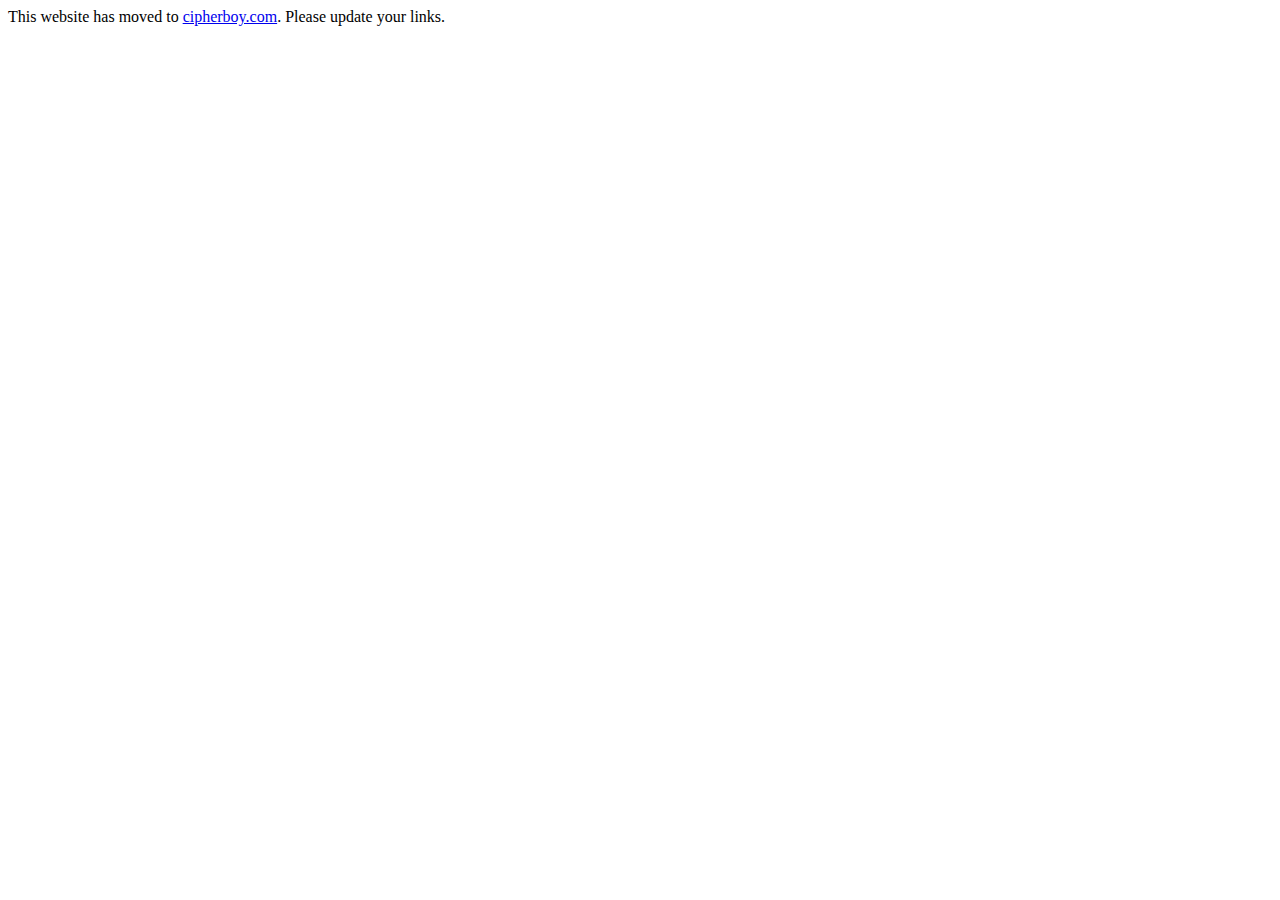
<file: index.html>
<!DOCTYPE html>
<html>
    <head>
        <meta http-equiv="Content-Type" content="text/html; charset=utf-8">
        <title>Alexander Scheel | Resume</title>
        <meta name="author" content="Alexander Scheel">
        <meta http-equiv="refresh" content="3;url=https://cipherboy.com/#page-resume">
    </head>
    <body>
        This website has moved to <a href="https://cipherboy.com/#page-resume">cipherboy.com</a>. Please update your links.
        <script type="text/javascript">
            (function() {
                setTimeout(function() {
                    window.location = 'https://cipherboy.com/#page-resume';
                }, 1500);
            })();
        </script>
    </body>
</html>
</file>
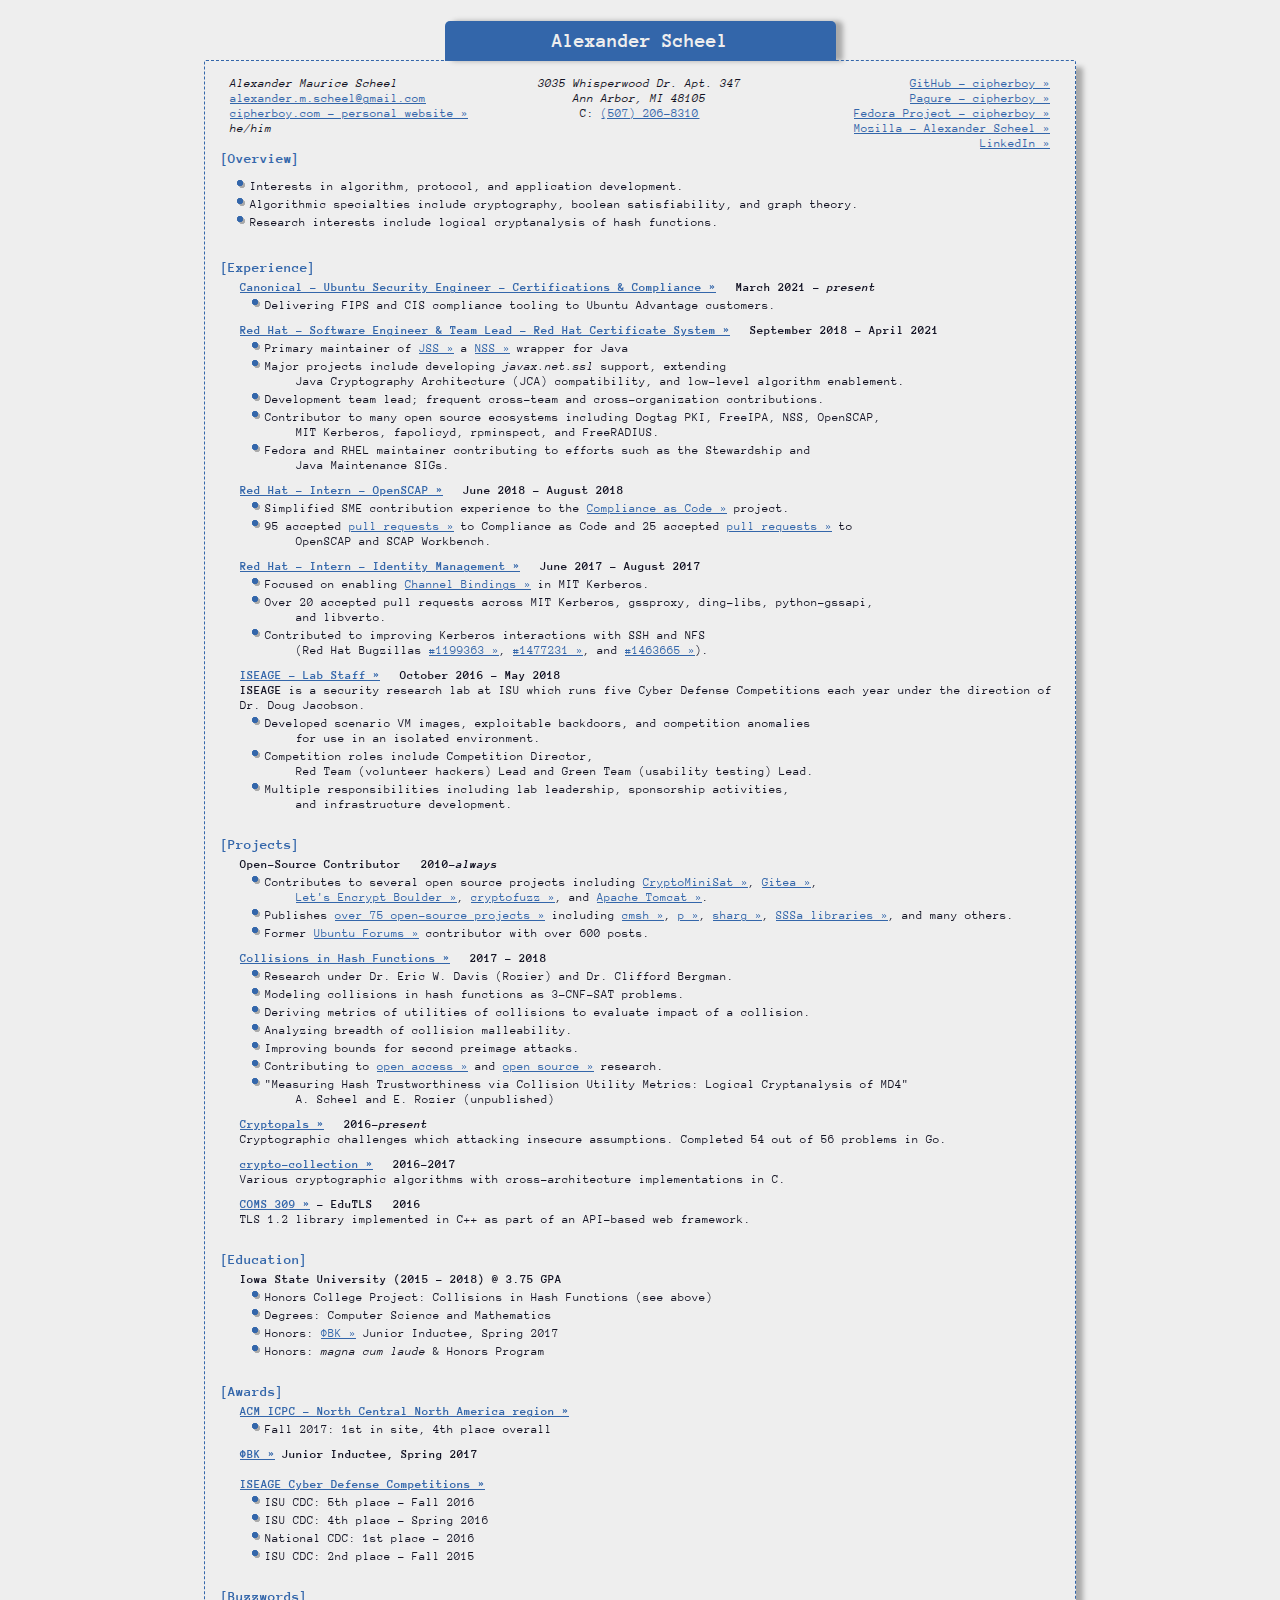
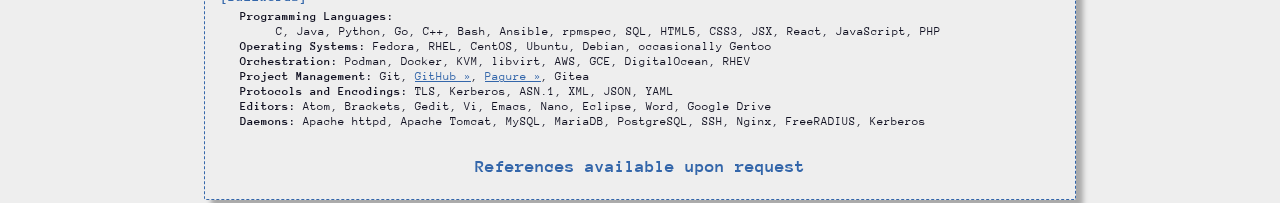
<file: Alexander_Scheel_Resume.html>
<!DOCTYPE html>
<html lang="en-US">
    <head>
        <meta http-equiv="Content-Type" content="text/html; charset=utf-8">
        <title>Alexander Scheel | Resume</title>
        <meta name="author" content="Alexander Scheel">
        <meta name="HandheldFriendly" content="true">
        <script>
            /**
             * jCanvas v2.0 - A 2D HTML5 Canvas API
             * http://github.com/cipherboy/jCanvas
             *
             * Copyright (C) 2011, 2013 Alex Scheel
             * All rights reserved.
             * Licensed under BSD 2 Clause License:
             *
             * Redistribution and use in source and binary forms, with or without
             * modification, are permitted provided that the following conditions are met:
             *
             * - Redistributions of source code must retain the above copyright notice,
             *   this list of conditions and the following disclaimer.
             * - Redistributions in binary form must reproduce the above copyright notice,
             *   this list of conditions and the following disclaimer in the documentation
             *   and/or other materials provided with the distribution.
             *
             * THIS SOFTWARE IS PROVIDED BY THE COPYRIGHT HOLDERS AND CONTRIBUTORS "AS IS"
             * AND ANY EXPRESS OR IMPLIED WARRANTIES, INCLUDING, BUT NOT LIMITED TO, THE
             * IMPLIED WARRANTIES OF MERCHANTABILITY AND FITNESS FOR A PARTICULAR PURPOSE
             * ARE DISCLAIMED. IN NO EVENT SHALL THE COPYRIGHT HOLDER OR CONTRIBUTORS BE
             * LIABLE FOR ANY DIRECT, INDIRECT, INCIDENTAL, SPECIAL, EXEMPLARY, OR
             * CONSEQUENTIAL DAMAGES (INCLUDING, BUT NOT LIMITED TO, PROCUREMENT OF
             * SUBSTITUTE GOODS OR SERVICES; LOSS OF USE, DATA, OR PROFITS; OR BUSINESS
             * INTERRUPTION) HOWEVER CAUSED AND ON ANY THEORY OF LIABILITY, WHETHER IN
             * CONTRACT, STRICT LIABILITY, OR TORT (INCLUDING NEGLIGENCE OR OTHERWISE)
             * ARISING IN ANY WAY OUT OF THE USE OF THIS SOFTWARE, EVEN IF ADVISED OF THE
             * POSSIBILITY OF SUCH DAMAGE.
            **/

            // For drawing pretty bullets
            function jCanvasDraw(canvas,ctx,frame){
              var commands=frame.split(',');
              for(var i=0;i<commands.length;i++){
                var temp=commands[i].split(':');
                var command=temp[0];
                var arguments=new Array();
              for(var j=1;j<temp.length;j++){
                arguments[j-1]=temp[j]
              }
              if(command=='a'){
                if(arguments[5]==''){
                  ctx.arc(arguments[0],arguments[1],arguments[2],arguments[3],arguments[4])
                } else{
                ctx.arc(arguments[0],arguments[1],arguments[2],arguments[3],arguments[4],arguments[5])
                }
              } else if(command=='at'){
                ctx.arcTo(arguments[0],arguments[1],arguments[2],arguments[3],arguments[4])
              } else if(command=='b'){
                ctx.beginPath()
              } else if(command=='c'){
                ctx.closePath()
              } else if(command=='cs'){ctx.clearRect(0,0,canvas.width,canvas.height)}else if(command=='cw'){ctx.canvas.width=ctx.canvas.width}else if(command=='f'){ctx.fill()}else if(command=='fs'){ctx.fillStyle=arguments[0]}
                else if(command=='j'){ctx.lineJoin=arguments[0]}else if(command=='l'){ctx.lineTo(arguments[0],arguments[1])}else if(command=='m'){ctx.moveTo(arguments[0],arguments[1])}else if(command=='q'){
                  ctx.quadraticCurveTo(arguments[0],arguments[1],arguments[2],arguments[3])}else if(command=='r'){ctx.fillRect(arguments[0],arguments[1],arguments[2],arguments[3])}else if(command=='ss'){
                    ctx.strokeStyle=arguments[0]}else if(command=='s'){ctx.stroke()}else if(command=='w'){ctx.lineWidth=arguments[0]}else if(command=='/'){}else if(command==''){}
                  }
                }
        </script>
        <link href="http://fonts.googleapis.com/css?family=Anonymous+Pro:400,700" rel="stylesheet" type="text/css">
        <link href="css/main.css" rel="stylesheet" type="text/css">
        <link href="css/margin.css" rel="stylesheet" type="text/css">
        <link href="css/mobile.css" rel="stylesheet" type="text/css">
        <link href="css/padding.css" rel="stylesheet" type="text/css">
        <link href="css/print.css" rel="stylesheet" type="text/css">
        <link href="css/spacing.css" rel="stylesheet" type="text/css">
        <link href="css/text.css" rel="stylesheet" type="text/css">
    </head>
    <body>
        <header id="page-header">
            <div class="header-tab desktop-only width-half text-gray text-center"><h1 class="text-gray print-text-black">Alexander&nbsp;Scheel</h1></div>
            <div class="header-tab mobile-only width-full text-gray text-center"><h1 class="text-gray print-text-black">Alexander&nbsp;Scheel</h1></div>
        </header>
        <div id="page-main" class="text-black">
            <article id="main-info" class="main-article">
                <article id="info-content" class="main-article">
                    <div class="column-left width-third text-left mobile-text-center no-mobile-margin no-mobile-padding">
                        <p>
                            <i>Alexander&nbsp;Maurice&nbsp;Scheel&nbsp;</i><br>
                            <a class="clean" href="mailto:alexander.m.scheel@gmail.com">alexander.m.scheel@gmail.com</a><br>
                            <a href="https://cipherboy.com" target="_blank">cipherboy.com - personal website</a><br>
                            <i>he/him</i><br>
                        </p>
                    </div>
                    <div class="column-right width-third text-right mobile-text-center no-mobile-margin no-mobile-padding">
                        <p>
                            <a href="https://github.com/cipherboy" target="_blank">GitHub - cipherboy</a><br>
                            <a href="https://pagure.io/user/cipherboy" target="_blank">Pagure - cipherboy</a><br>
                            <a href="https://badges.fedoraproject.org/user/cipherboy" target="_blank">Fedora Project - cipherboy</a><br>
                            <a href="https://bugzilla.mozilla.org/user_profile?user_id=624716" target="_blank">Mozilla - Alexander Scheel</a><br>
                            <!--<a href="http://ubuntuforums.org/member.php?u=1066963" target="_blank">Ubuntu Forums</a><br>-->
                            <a href="https://www.linkedin.com/pub/alexander-scheel/105/514/807" target="_blank">LinkedIn</a><br>
                        </p>
                    </div>
                    <div class="column-center width-third text-center mobile-text-center no-mobile-margin no-mobile-padding">
                        <address id="info-address">3035 Whisperwood Dr. Apt. 347<br>Ann Arbor, MI 48105</address>
                        <p>C: <a class="clean" href="tel:+15072068310">(507) 206-8310</a><br></p>
                    </div>
                </article>
            </article>
            <article id="main-overview" class="main-article">
                <header id="overview-header" class="main-header">
                    <h3 class="text-blue" id="overview-title">[Overview]</h3>
                </header>
                <article id="overview-content" class="main-article">
                    <p>
                        <canvas class="bullet" width="100" height="100">&bull;</canvas>Interests in algorithm, protocol, and application development.<br>
                        <canvas class="bullet" width="100" height="100">&bull;</canvas>Algorithmic specialties include cryptography, boolean satisfiability, and graph theory.<br>
                        <canvas class="bullet" width="100" height="100">&bull;</canvas>Research interests include logical cryptanalysis of hash functions.<br>
                    </p>
                </article>
            </article>
            <article id="main-work" class="main-article">
                <header id="work-header" class="main-header">
                    <h3 class="text-blue" id="work-title">[Experience]</h3>
                </header>
                <section id="work-content" class="main-section">
                    <h4 class="products-subtitle"><a href="https://ubuntu.com/security/certifications" target="_blank">Canonical - Ubuntu Security Engineer - Certifications &amp; Compliance</a><span class="subtitle-dates">March 2021 - <i>present</i></span></h4>
                    <p class="products-text">
                        <canvas class="bullet" width="100" height="100">&bull;</canvas>Delivering FIPS and CIS compliance tooling to Ubuntu Advantage customers.<br>
                    </p>
                    <h4 class="products-subtitle"><a href="https://www.redhat.com/en/technologies/cloud-computing/certificate-system" target="_blank">Red Hat - Software Engineer & Team Lead - Red Hat Certificate System</a><span class="subtitle-dates">September 2018 - April 2021</span></h4>
                    <p class="products-text">
                        <canvas class="bullet" width="100" height="100">&bull;</canvas>Primary maintainer of <a href="https://dogtagpki.github.io/jss" target="_blank">JSS</a> a <a href="https://developer.mozilla.org/en-US/docs/Mozilla/Projects/NSS" target="_blank">NSS</a> wrapper for Java<br>
                        <canvas class="bullet" width="100" height="100">&bull;</canvas>Major projects include developing <i>javax.net.ssl</i> support, extending<br>
                            &nbsp;&nbsp;&nbsp;&nbsp;&nbsp;&nbsp;&nbsp;&nbsp;Java Cryptography Architecture (JCA) compatibility, and low-level algorithm enablement.<br>
                        <canvas class="bullet" width="100" height="100">&bull;</canvas>Development team lead; frequent cross-team and cross-organization contributions.<br>
                        <canvas class="bullet" width="100" height="100">&bull;</canvas>Contributor to many open source ecosystems including Dogtag PKI, FreeIPA, NSS, OpenSCAP,<br>
                            &nbsp;&nbsp;&nbsp;&nbsp;&nbsp;&nbsp;&nbsp;&nbsp;MIT Kerberos, fapolicyd, rpminspect, and FreeRADIUS.<br>
                        <canvas class="bullet" width="100" height="100">&bull;</canvas>Fedora and RHEL maintainer contributing to efforts such as the Stewardship and<br>
                            &nbsp;&nbsp;&nbsp;&nbsp;&nbsp;&nbsp;&nbsp;&nbsp;Java Maintenance SIGs.<br>
                    </p>
					<!--<br>
					<h4 class="text-blueprojects-subtitle"><a hef="https://willowpatchgames.com/" target="_blank">Willow Patch Games</a> technical co-founder<span class="subtitle-dates">August 2020 - <i>present</i></span></h4>
                    <p class="projects-text">
						<canvas class="bullet" width="100" height="100">&bull;</canvas>Full-stack development using React and Go<br>
						<canvas class="bullet" width="100" height="100">&bull;</canvas>Redefines table-top games for a modern world<br>
						<canvas class="bullet" width="100" height="100">&bull;</canvas>Facilitating development by providing visionary leadership<br>
                    </p>-->
                    <h4 class="products-subtitle"><a href="https://www.open-scap.org/" target="_blank">Red Hat - Intern - OpenSCAP</a><span class="subtitle-dates">June 2018 - August 2018</span></h4>
                    <p class="products-text">
                        <canvas class="bullet" width="100" height="100">&bull;</canvas>Simplified SME contribution experience to the <a href="https://github.com/ComplianceAsCode/content" target="_blank">Compliance as Code</a> project.<br>
                        <canvas class="bullet" width="100" height="100">&bull;</canvas>95 accepted <a href="https://github.com/pulls?page=1&q=is%3Apr+author%3Acipherboy+archived%3Afalse+is%3Aclosed+user%3AComplianceAsCode" target="_blank">pull requests</a> to Compliance as Code and 25 accepted <a href="https://github.com/pulls?page=1&q=is%3Apr+author%3Acipherboy+archived%3Afalse+is%3Aclosed+user%3AOpenSCAP" target="_blank">pull requests</a> to<br>
                            &nbsp;&nbsp;&nbsp;&nbsp;&nbsp;&nbsp;&nbsp;&nbsp;OpenSCAP and SCAP Workbench.<br>
                    </p>
                    <h4 class="products-subtitle"><a href="https://access.redhat.com/products/identity-management" target="_blank">Red Hat - Intern - Identity Management</a><span class="subtitle-dates">June 2017 - August 2017</span></h4>
                    <p class="products-text">
                        <canvas class="bullet" width="100" height="100">&bull;</canvas>Focused on enabling <a href="https://tools.ietf.org/html/draft-ietf-kitten-channel-bound-flag-01" target="_blank">Channel Bindings</a> in MIT Kerberos.<br>
                        <canvas class="bullet" width="100" height="100">&bull;</canvas>Over 20 accepted pull requests across MIT Kerberos, gssproxy, ding-libs, python-gssapi,<br>
                            &nbsp;&nbsp;&nbsp;&nbsp;&nbsp;&nbsp;&nbsp;&nbsp;and libverto.<br>
                        <canvas class="bullet" width="100" height="100">&bull;</canvas>Contributed to improving Kerberos interactions with SSH and NFS<br>
                            &nbsp;&nbsp;&nbsp;&nbsp;&nbsp;&nbsp;&nbsp;&nbsp;(Red Hat Bugzillas <a href="https://bugzilla.redhat.com/show_bug.cgi?id=1199363" target="_blank">#1199363</a>, <a href="https://bugzilla.redhat.com/show_bug.cgi?id=1477231" target="_blank">#1477231</a>, and <a href="https://bugzilla.redhat.com/show_bug.cgi?id=1463665" target="_blank">#1463665</a>).<br>
                    </p>
                    <h4 class="products-subtitle"><a href="http://www.ece.iastate.edu/research/centers-institutes-and-laboratories/internet-scale-event-and-attack-generation-environment/" target="_blank">ISEAGE - Lab Staff</a><span class="subtitle-dates">October 2016 - May 2018</span></h4>
                    <p class="products-text">
                        <b>ISEAGE</b> is a security research lab at ISU which runs five Cyber Defense Competitions each year under the direction of Dr. Doug Jacobson.<br>
                        <canvas class="bullet" width="100" height="100">&bull;</canvas>Developed scenario VM images, exploitable backdoors, and competition anomalies<br>
                            &nbsp;&nbsp;&nbsp;&nbsp;&nbsp;&nbsp;&nbsp;&nbsp;for use in an isolated environment.<br>
                        <canvas class="bullet" width="100" height="100">&bull;</canvas>Competition roles include Competition Director,<br>
                            &nbsp;&nbsp;&nbsp;&nbsp;&nbsp;&nbsp;&nbsp;&nbsp;Red Team (volunteer hackers) Lead and Green Team (usability testing) Lead.<br>
                        <canvas class="bullet" width="100" height="100">&bull;</canvas>Multiple responsibilities including lab leadership, sponsorship activities,<br>
                            &nbsp;&nbsp;&nbsp;&nbsp;&nbsp;&nbsp;&nbsp;&nbsp;and infrastructure development.<br>
                    </p>
                    <!--<h4 class="products-subtitle"><a href="https://www.ibm.com/marketplace/cloud/managed-cloud/us/en-us" target="_blank">IBM Cloud Managed Services - Intern</a><span class="subtitle-dates">May 2016 - August 2016</span></h4>
                    <p class="products-text">
                        <b>CMS</b> is a portion of IBM providing managed services on top of a diverse cloud platform for hundreds of companies.<br>
                        <canvas class="bullet" width="100" height="100">&bull;</canvas>Automated compliance and security; improved developer workflow and auditing of compliance with Nessus and AppScan on Source.<br>
                        <canvas class="bullet" width="100" height="100">&bull;</canvas>Technical mentorship under Steven J. Munroe. Optimizations for SHA-3 on Power8+ assembly with vector instructions.
                    </p>
                    <br>
                    <h4 class="text-bluework-subtitle"><a href="http://www.rochesterclinic.com/" title="Go to RochesterClinic.com" target="_blank">Rochester Clinic - IT Contractor</a><span class="subtitle-dates">2014-2015</span></h4>
                    <p class="work-text">
                        <b>Rochester Clinic</b> is a family owned clinic based in Rochester, Minnesota.<br>
                        <canvas class="bullet" width="100" height="100">&bull;</canvas>Software and office hardware consultant.<br>
                        <canvas class="bullet" width="100" height="100">&bull;</canvas>Lead patient data migration of 12k records to a new EMR provider. Database manipulation and CSV generation using Ruby, implemented <a href="http://www.hl7.org/implement/standards/product_brief.cfm?product_id=258" title="Go to HL7's description of C-CDA" target="_blank">C-CDA</a> from specification, XSLT rendering. Education of staff regarding migration procedures.<br>
                        <canvas class="bullet" width="100" height="100">&bull;</canvas><b>Tech support: </b>providing technical support to a variety of staff.<br>
                        <canvas class="bullet" width="100" height="100">&bull;</canvas><b>Wordpress Migration: </b>converting an existing DreamWeaver-based site design to WordPress.<br>
                    </p>
                    <h4 class="text-blueproducts-subtitle">Tourneypicks <span class="subtitle-dates">2011-2017</span></h4>
                    <p class="products-text">
                        <b>Tourneypicks</b> is a custom NCAA tourneyment pool website developed for a client to replace a spreadsheet based system.<br>
                        <canvas class="bullet" width="100" height="100">&bull;</canvas><b>Complete redesign (2015): </b>from-scratch redesign involved improving old code and establishing new goals.<br>
                        <canvas class="bullet" width="100" height="100">&bull;</canvas><b>Client relationships: </b>providing working software on time while incorperating additional features.<br>
                    </p>
                    <br>
                    <h4 class="text-bluework-subtitle"><a href="http://www.mltgroup.com/" title="Go to MLTGroup.com" target="_blank">MLTGroup</a><span class="subtitle-dates">2013</span></h4>
                    <p class="work-text">
                        <b>MLT Group</b> is a is a website and advertising design company based in Rochester, Minnesota. Technical internship included improving the in-house CMS and building out new websites for customers.<br>
                        <canvas class="bullet" width="100" height="100">&bull;</canvas><b>Application continuation: </b>enhancing and keeping in-house CMS systems up and running.<br>
                        <canvas class="bullet" width="100" height="100">&bull;</canvas><b>Security: </b>updating to prepared queries and stronger user profile management.<br>
                    </p>-->
                </section>
            </article>
            <article id="main-projects" class="main-article">
                <header id="projects-header" class="main-header">
                    <h3 class="text-blue" id="projects-title">[Projects]</h3>
                </header>
                <section id="projects-content" class="main-section">
                    <h4 class="text-blueprojects-subtitle">Open-Source Contributor<span class="subtitle-dates">2010-<i>always</i></span></h4>
                    <p class="projects-text">
                        <canvas class="bullet" width="100" height="100">&bull;</canvas>Contributes to several open source projects including <a href="https://github.com/msoos/cryptominisat/graphs/contributors" target="_blank">CryptoMiniSat</a>,
                            <a href="https://github.com/go-gitea/gitea/pulls?q=is%3Apr+author%3Acipherboy+is%3Aclosed" target="_blank">Gitea</a>,<br>
                            &nbsp;&nbsp;&nbsp;&nbsp;&nbsp;&nbsp;&nbsp;&nbsp;<a href="https://github.com/letsencrypt/boulder/pulls?q=is%3Apr+author%3Acipherboy+is%3Aclosed" target="_blank">Let's Encrypt Boulder</a>,
                            <a href="https://github.com/guidovranken/cryptofuzz/pulls/cipherboy" target="_blank">cryptofuzz</a>, and
                            <a href="https://github.com/apache/tomcat/pulls?q=is%3Apr+author%3Acipherboy+is%3Aclosed" target="_blank">Apache Tomcat</a>.<br>
                        <canvas class="bullet" width="100" height="100">&bull;</canvas>Publishes <a href="https://github.com/cipherboy?tab=repositories&q=&type=source&language=" target="_blank">over 75 open-source projects</a>
                            including <a href="https://github.com/cipherboy/cmsh" target="_blank">cmsh</a>, <a href="https://github.com/cipherboy/p" target="_blank">p</a>,
                            <a href="https://github.com/cipherboy/sharg" target="_blank">sharg</a>, <a href="https://github.com/SSSaaS" target="_blank">SSSa libraries</a>,
                            and many others.<br>
                        <canvas class="bullet" width="100" height="100">&bull;</canvas>Former <a href="http://ubuntuforums.org/member.php?u=1066963" target="_blank">Ubuntu Forums</a> contributor with over 600 posts.<br>
                    </p>
                    <h4 class="products-subtitle pagebreak"><a href="https://github.com/cipherboy/hash_framework" target="_blank">Collisions in Hash Functions</a><span class="subtitle-dates">2017 - 2018</span></h4>
                    <p class="products-text">
                        <canvas class="bullet" width="100" height="100">&bull;</canvas>Research under Dr. Eric W. Davis (Rozier) and Dr. Clifford Bergman.<br>
                        <canvas class="bullet" width="100" height="100">&bull;</canvas>Modeling collisions in hash functions as 3-CNF-SAT problems.<br>
                        <canvas class="bullet" width="100" height="100">&bull;</canvas>Deriving metrics of utilities of collisions to evaluate impact of a collision.<br>
                        <canvas class="bullet" width="100" height="100">&bull;</canvas>Analyzing breadth of collision malleability.<br>
                        <canvas class="bullet" width="100" height="100">&bull;</canvas>Improving bounds for second preimage attacks.<br>
                        <canvas class="bullet" width="100" height="100">&bull;</canvas>Contributing to <a href="https://github.com/cipherboy/papers" target="_blank">open access</a> and <a href="https://github.com/cipherboy/hash_framework" target="_blank">open source</a> research.<br>
                        <canvas class="bullet" width="100" height="100">&bull;</canvas>&quot;Measuring Hash Trustworthiness via Collision Utility Metrics: Logical Cryptanalysis of MD4&quot;<br>&nbsp;&nbsp;&nbsp;&nbsp;&nbsp;&nbsp;&nbsp;&nbsp;A. Scheel and E. Rozier (unpublished)
                    </p>
                    <h4 class="text-blueprojects-subtitle"><a href="http://cryptopals.com" target="_blank">Cryptopals</a><span class="subtitle-dates">2016-<i>present</i></span></h4>
                    <p class="projects-text">
                        Cryptographic challenges which attacking insecure assumptions. Completed 54 out of 56 problems in Go.
                    </p>
                    <h4 class="text-blueprojects-subtitle"><a href="https://github.com/cipherboy/crypto-collection" target="_blank">crypto-collection</a><span class="subtitle-dates">2016-2017</span></h4>
                    <p class="projects-text">
                        Various cryptographic algorithms with cross-architecture implementations in C.
                    </p>
                    <h4 class="text-blueprojects-subtitle"><a href="https://github.com/SS-03-MAC/SS-03_MAC" target="_blank">COMS 309</a> - EduTLS<span class="subtitle-dates">2016</span></h4>
                    <p class="projects-text">
                        TLS 1.2 library implemented in C++ as part of an API-based web framework.
                    </p>
                    <!--<h4 class="text-blueprojects-subtitle"><a href="https://cipherboy.com/" target="_blank">cipherboy.com</a><span class="subtitle-dates">2015-present</span></h4>
                    <p class="projects-text">
                        Single-page personal website with A+ <a href="https://www.ssllabs.com/ssltest/analyze.html?d=www.cipherboy.com" target="_blank">Qualys SSL Lab's</a> rating.
                    </p>-->
                    <!--<h4 class="text-blueprojects-subtitle"><a href="https://latin.cipherboy.com" target="_blank">Pantheum</a><span class="subtitle-dates">2014-present</span></h4>
                    <p class="projects-text">
                        Latin quiz website co-developed with my <a href="https://github.com/NasalMusician" target="_blank">brother</a>.
                    </p>-->
                    <!--<h4 class="text-blueprojects-subtitle"><a href="https://cipherboy.github.io/vCAT" target="_blank">vCAT</a><span class="subtitle-dates">2015</span></h4>
                    <p class="projects-text">
                        Cryptanalysis of Vigenere ciphers using <a href="http://arxiv.org/pdf/1505.04714v1.pdf" title="View this paper on ArXiv" target="_blank">Turing's</a> "The Applications of Probability to Cryptography".
                    </p>
                    <h4 class="text-blueprojects-subtitle">Snakey:</h4>
                    <p class="projects-text">
                        A fun recreation of Google's Old Snakey, hosted on <a href="https://cipherboy.github.io/Snakey" title="Go to Snakey" target="_blank">GitHub</a>.<br>
                    </p>-->
                    <!--
                    N.B.: Transitioning out older projects.
                    <br>
                    <h4 class="text-blueprojects-subtitle">JavaScript Libraries:</h4>
                    <p class="projects-text">
                        Various libraries centered around new HTML5 features in a dynamic (PHP) environment.<br>
                        <canvas class="bullet" width="100" height="100">&bull;</canvas><b><a href="https://github.com/cipherboy/jCanvas">jCanvas</a></b> is a single function used to draw HTML5 Canvas saving space via outsourcing function calls (<code>jCanvasDraw(canvas, ctx, "commands")</code> versus <code class="code">ctx.beginPath()...ctx.endPath()</code>, etc).<br>
                        <canvas class="bullet" width="100" height="100">&bull;</canvas><b><a href="https://github.com/cipherboy/jCarousel">jPage</a></b> is a dynamic page state library that supports complex GET/POST requests and interaction with external data.<br>
                        <canvas class="bullet" width="100" height="100">&bull;</canvas><b><a href="https://github.com/cipherboy/jTable">jTable</a></b> is a feature filled dynamic table library featuring sorting and searching with rich display capability based on jCanvas and events via jQuery.<br>
                    </p>
                    <br>
                    <h4 class="text-blueprojects-subtitle">Cryptographic Suite (old):</h4>
                    <p class="projects-text">
                        A partial cryptographic suite built in Python/nCurses centering around ciphers and eventually cryptanalysis. Mosty for learning classes in Python, expand knowledge of cryptography.<br>
                        <canvas class="bullet" width="100" height="100">&bull;</canvas>Python class support<br>
                        <canvas class="bullet" width="100" height="100">&bull;</canvas>nCurses development<br>
                        <canvas class="bullet" width="100" height="100">&bull;</canvas>String manipulation<br>
                    </p>
                    -->
                    <!--<h4 class="text-blueproducts-subtitle"><a href="https://github.com/SSSAAS" target="_blank">SSSaaS</a><span class="subtitle-dates">present</span></h4>
                    <p class="products-text">
                        <b>SSSaaS</b> is a startup created by a group of students seeking to improve secret security for web services.<br>
                        <canvas class="bullet" width="100" height="100">&bull;</canvas><b>Collaboration: </b>peer-based group programming with rapid releases.<br>
                        <canvas class="bullet" width="100" height="100">&bull;</canvas><b>Mathematics: </b>number theory calculations over finite fields with large integers.<br>
                    </p>
                    <br>-->
                </section>
            </article>
            <article id="main-education" class="main-article width-full">
                <header id="education-header" class="main-header">
                    <h3 class="text-blue" id="education-title">[Education]</h3>
                </header>
                <section id="education-content" class="main-section">
                    <h4 class="text-blueeducation-subtitle">Iowa State University (2015 - 2018) @ 3.75 GPA</h4>
                    <p class="education-text">
                        <canvas class="bullet" width="100" height="100">&bull;</canvas>Honors College Project: Collisions in Hash Functions (see above)<br>
                        <canvas class="bullet" width="100" height="100">&bull;</canvas>Degrees: Computer Science and Mathematics<br>
                        <canvas class="bullet" width="100" height="100">&bull;</canvas>Honors: <a href="https://pbk.org/" title="Go to pbk.org" target="_blank">ΦΒΚ</a> Junior Inductee, Spring 2017<br>
                        <canvas class="bullet" width="100" height="100">&bull;</canvas>Honors: <i>magna cum laude</i> & Honors Program<br>
                        <!--<canvas class="bullet" width="100" height="100">&bull;</canvas>Classification: 3rd Year<br>
                        <canvas class="bullet" width="100" height="100">&bull;</canvas>Dean's List: Fall 2015, Spring 2016, Fall 2016, Spring 2017, Fall 2017<br>
                        <canvas class="bullet" width="100" height="100">&bull;</canvas>Expected graduation: Spring 2018<br>
                        <canvas class="bullet" width="100" height="100">&bull;</canvas>Credits: 131 (Senior)
                        <canvas class="bullet" width="100" height="100">&bull;</canvas>GPA: 3.8-->
                    </p>
                    <!--<h4 class="text-blueeducation-subtitle">Previously:</h4>
                    <p class="education-text">
                        Homeschooled: 4th - 12th Grades<br>
                        Century High School: 9th - 12th Grades<br>
                        Unweighted GPA: 3.9<br>
                        ACT: 35<br>
                        N.B.: Transitioning out highschool education.
                        <b>AP Tests: </b><br>
                        <span class="indent">AP Physics 2 (3), AP Physics 1 (4), AP Physics C: Mechanics (4), Literature and Composition (4), Macroeconomics (4), Calculus (5), Computer Science (5), Human Geography (5), Language and Composition (5), United States History (5)</span><br>
                        <b class="education-subtitle">Letters:</b><br>
                        <canvas class="bullet" width="100" height="100">&bull;</canvas>Model United Nations - 2013, 2014, 2015<br>
                        <canvas class="bullet" width="100" height="100">&bull;</canvas>Orchestra - 2014<br>
                        <canvas class="bullet" width="100" height="100">&bull;</canvas>STEM - 2014<br>
                        <canvas class="bullet" width="100" height="100">&bull;</canvas>Iowa State: Explorations Introduction to Hacking Camp - 2012<br>
                        <canvas class="bullet" width="100" height="100">&bull;</canvas>iD Tech Camp: iPhone App Development - 2011<br>
                        <canvas class="bullet" width="100" height="100">&bull;</canvas>Winona State Robotics Camp - 2010<br>
                        <canvas class="bullet" width="100" height="100">&bull;</canvas>U of MN Rochester: Introduction to C++ Camp - 2008<br>
                        <br>
                    </p>
                        -->
                </section>
            </article>
            <article id="main-awards" class="main-article">
                <header id="awards-header" class="main-header">
                    <h3 class="text-blue" id="awards-title">[Awards]</h3>
                </header>
                <section id="awards-content" class="main-section">
                    <h4 class="text-blueawards-subtitle"><a href="https://ncna-region.unl.edu/" title="Go to cdc.iseage.org" target="_blank">ACM ICPC - North Central North America region</a></h4>
                    <p>
                        <canvas class="bullet" width="100" height="100">&bull;</canvas>Fall 2017: 1st in site, 4th place overall<br>
                        <!-- KYM: Can't stick under awards :/
                            <canvas class="bullet" width="100" height="100">&bull;</canvas>Competed in Fall 2015 and Fall 2016<br>
                        -->
                    </p>
                    <h4 class="text-blueawards-subtitle"><a href="https://pbk.org/" title="Go to pbk.org" target="_blank">ΦΒΚ</a> Junior Inductee, Spring 2017</h4>
                    <br>
                    <h4 class="text-blueawards-subtitle"><a href="https://cdc.iseage.org/" title="Go to cdc.iseage.org" target="_blank">ISEAGE Cyber Defense Competitions</a></h4>
                    <p>
                        <canvas class="bullet" width="100" height="100">&bull;</canvas>ISU CDC: 5th place - Fall 2016<br>
                        <canvas class="bullet" width="100" height="100">&bull;</canvas>ISU CDC: 4th place - Spring 2016<br>
                        <canvas class="bullet" width="100" height="100">&bull;</canvas>National CDC: 1st place - 2016<br>
                        <canvas class="bullet" width="100" height="100">&bull;</canvas>ISU CDC: 2nd place - Fall 2015<br>
                    </p>
                    <!--<h4 class="text-bluemusic-subtitle"><a href="http://rochestermusicguild.org/" title="Go to RochesterMusicGuild.org" target="_blank">Rochester Music Guild</a></h4>
                    <p class="music-text">
                        <canvas class="bullet" width="100" height="100">&bull;</canvas>Senior Division, 1st place - 2015<br>
                        <canvas class="bullet" width="100" height="100">&bull;</canvas>Senior Division, 3rd place - 2014<br>
                        <canvas class="bullet" width="100" height="100">&bull;</canvas>Senior Division, 3rd place - 2013<br>
                        <canvas class="bullet" width="100" height="100">&bull;</canvas>Junior Division, 1st place - 2012<br>
                        <canvas class="bullet" width="100" height="100">&bull;</canvas>Junior Division, 3rd place - 2011<br>
                    </p>
                    <h4 class="text-blueeducation-subtitle">Events:</h4>
                    <p class="education-text">
                        <canvas class="bullet" width="100" height="100">&bull;</canvas><a href="http://hackisu.com/" title="Go to hackisu.com" target="_blank">HackISU</a> - Fall 2015<br>
                    </p>-->
                </section>
            </article>
            <article id="main-tech" class="main-article width-full">
                <header id="tech-header" class="main-header">
                    <h3 class="text-blue" id="tech-title">[Buzzwords]</h3>
                </header>
                <section id="tech-content" class="clear main-section">
                    <p>
                        <b>Programming Languages: </b><br>
                            <span class="indent">C, Java, Python, Go, C++, Bash, Ansible, rpmspec, SQL, HTML5, CSS3, JSX, React, JavaScript, PHP</span><br>
                        <b>Operating Systems: </b>Fedora, RHEL, CentOS, Ubuntu, Debian, occasionally Gentoo<br>
                        <b>Orchestration: </b>Podman, Docker, KVM, libvirt, AWS, GCE, DigitalOcean, RHEV<br>
                        <b>Project Management: </b>Git, <a href="https://github.com/cipherboy/" title="Go to Alexander Scheel's GitHub profile" target="_blank">GitHub</a>, <a href="https://pagure.io/user/cipherboy" title="Go to Alexander Scheel's Pagure profile" target="_blank">Pagure</a>, Gitea<br>
                        <b>Protocols and Encodings: </b>TLS, Kerberos, ASN.1, XML, JSON, YAML<br>
                        <b>Editors: </b>Atom, Brackets, Gedit, Vi, Emacs, Nano, Eclipse, Word, Google Drive<br>
                        <b>Daemons: </b>Apache httpd, Apache Tomcat, MySQL, MariaDB, PostgreSQL, SSH, Nginx, FreeRADIUS, Kerberos<br>
                    </p>
                </section>
            </article>
            <div class="clear text-center"></div>
            <!--
            N.B.: moved up into work experience category
            <article id="main-products" class="main-article">
                <header id="products-header" class="main-header">
                    <h3 class="text-blue" id="products-title">[Products]</h3>
                </header>
                <section id="products-content" class="main-section">
                    <br>
                    N.B.: SEMYO has updated their website to a different theme.
                    <h4 class="text-blueproducts-subtitle"><a href="http://semyo.org" title="Go to SEMYO.org" target="_blank">SEMYO.org</a><span class="subtitle-dates">2012-2013</span></h4>
                    <p class="products-text">
                        <b>SEMYO.org</b> is an updated website theme built on Wordpress for a nonprofit. Accomplishments:<br>
                        <canvas class="bullet" width="100" height="100">&bull;</canvas><b>Wordpress theming: </b>developing a theme to interface to the Wordpress CMS system.<br>
                        <canvas class="bullet" width="100" height="100">&bull;</canvas><b>Designing to vision: </b>developing a website to match the customer's vision.<br>
                        <canvas class="bullet" width="100" height="100">&bull;</canvas><b>Administration/transfer: </b>maintaining the site and transferring control to the client, empowering them to update it.<br>
                    </p>
                    <br>
                    N.B.: Removing older material.
                    <h4 class="text-blueproducts-subtitle"><a href="http://www.vacava.com/invitational/" title="Go to Vacava Invitational information page" target="_blank">Vacava's Invitational</a><span class="subtitle-dates">2012</span></h4>
                    <p class="products-text">
                        <b>Vacava</b> provides a cloud environment for rapid business application development. Placed second in non-developers category with a website targeted towards tracking project milestones. Accomplishments:<br>
                        <canvas class="bullet" width="100" height="100">&bull;</canvas><b>Competitions: </b>preparing an application/code for use in a competition.<br>
                        <canvas class="bullet" width="100" height="100">&bull;</canvas><b>Business: </b>viewing in their eyes and the different needs.<br>
                    </p>
                </section>
                <footer id="products-footer" class="main-footer">~</footer>
            </article>
            -->
            <!--
            N.B.: Music now found in separate resume.
            <article id="main-other" class="main-article column-right width-half">
                <header id="other-header" class="main-header">
                    <h3 class="text-blue" id="other-title">[Activities]</h3>
                </header>
                <section id="other-content" class="main-section">
                    <b><a href="Alexander_Scheel_Music_Resume.html">Music Studies</a></b>: 13 years<br>
                    <b>Tennis/Table Tennis: </b>5 years<br>
                    <b>Church (acolyte, crucifer): </b>7 years<br>
                    <b>Salvation Army Kettle Ringing (with instruments): </b>4 years<br>
                    <b>Festival of Trees: </b>2 years<br>
                    <b>Ubuntu Forums: </b>Over <a href="http://ubuntuforums.org/member.php?u=1066963" target="_blank">600</a> posts.<br>
                    <b>Boy Scouts: </b>Life Scout; scouting since Cub Scouts<br>
                    <b>National Honors Society: </b>2 years<br>
                </section>
            </article>
            -->
            <h2 class="clear text-blue text-center">References available upon request</h2>
        </div>
        <!-- Unnecessary
        <footer id="page-footer">
            <div class="column-left width-third text-left mobile-text-center no-mobile-margin no-mobile-padding">
                <p>
                    Created using <a href="http://brackets.io/" target="_blank">Brackets</a>
                    and hosted on <a href="https://cipherboy.github.io/Resume" target="_blank">GitHub</a>.<br><br>
                </p>
            </div>
            <div class="column-right width-third text-right mobile-text-center no-mobile-margin no-mobile-padding">
                <p>
                    Valid HTML5.
                    <a class="clean" id="footer-validator" href="http://validator.w3.org/check?uri=referer"><img alt="HTML5 Logo" src="http://www.w3.org/html/logo/downloads/HTML5_Logo_512.png" width="30" height="30"></a><br>
                    <a href="http://www.marksimonson.com/fonts/view/anonymous-pro">Anonymous Pro</a><br><br>
                </p>
            </div>
            <div class="column-center width-third text-center mobile-text-center no-mobile-margin no-mobile-padding">
                <p>
                    Copyright (C) 2015, 2016<br>
                    Alexander&nbsp;Scheel<br>
                    All rights reserved.<br><br>
                </p>
            </div>
            <div class="clear"><p>&nbsp;</p></div>
res        <footer>
          <p>
            <br>
          </p>
        </footer>
        -->
        <script>
            var bullets = document.getElementsByTagName('canvas');
            for (var bid in bullets) {
                var canvas = bullets[bid];
                var ctx = canvas.getContext('2d');
                jCanvasDraw(canvas, ctx, "b,a:70:70:30:0:" + 2*Math.PI + ",fs:#AAAAAA,f,c");
                jCanvasDraw(canvas, ctx, "b,a:50:50:30:0:" + 2*Math.PI + ",fs:#3366AA,f,c");
            };
        </script>
    </body>
</html>
</file>
<file: css/main.css>
/**
 * Generic Styling
**/
html,body {
    border: none;
    margin: 0;
    padding: 0;

    background-color: #eeeeee;

    font-size: 12px;
    font-family: "Anonymous Pro", "Courier New";

    line-height: 15px;
}

/**
 * Header styling
**/
header#page-header {
    border: none;
    margin: 0;
    padding: 0;

    width: 95%;
    max-width: 850px;
    height: 50px;
    margin: 0 auto;

    position: relative;
}

h1#header-title {
    color: #eeeeee;
    font-size: 28px;
}

div.header-tab {
    background-color: #3366AA;
    color: #efefef;

    border-top-right-radius: 5px;
    border-top-left-radius: 5px;
    box-shadow: 7px 0px 5px #AAAAAA;

    height: 40px;
    font-size: 10px;
    line-height: 40px;
    text-align: center;

    position: relative;
    top: 8px;

    margin: 0 auto;
}

/**
 * Main page styling
**/
div#page-main {
    border: none;
    margin: 0;
    padding: 10px;
    padding-top: 5px;

    border: 1px dashed #3366AA;
    border-radius: 2px;

    width: 95%;
    max-width: 850px;
    margin: 0 auto;

    position: relative;
    top: -3px;

    box-shadow: 7px 7px 5px #AAAAAA;
}

div#page-main h3,h4 {
    margin: 0px;
    padding: 0px;
    border: none;
}

div#page-main h3 {
    margin-top: 5px;
    margin-bottom: 5px;
}

div#page-main p {
    margin: 0px;
    padding: 0px;
    border: none;

    margin-bottom: 10px;
}

a {
    text-decoration: underline;
    color: #3366AA;
}

a:after {
    content: "\00A0\00BB";
}

a.clean:after {
    content: "";
}

code {
    font-size: 11px;
    font-family: monospace;
}

canvas.bullet {
    margin: 2px;
    margin-left: 10px;
    margin-right: 5px;
}

article.main-article {
    padding: 5px;
}

section.main-section {
    margin-left: 20px;
}

footer.main-footer {
    text-align: center;
}

span.title-footnote {
    color: #232323;
    font-style: italic;
    font-weight: normal;
    font-size: 12px;
    margin-left: 5px;
}

h4.products-subtitle a {
    text-decoration: underline;
}

h4.work-subtitle a {
    text-decoration: underline;
}

span.subtitle-dates {
    text-decoration: none !important;
    font-size: 12px;

    padding-left: 20px;
}

article#info-content {
    position: relative;
}

div#info-left {
    width: 200px;

    position: absolute;
    top: 5px;
    left: 15px;
}

div#info-center {
    width: 200px;
    margin: 0 auto;

    text-align: center;
}

div#info-right {
    width: 200px;

    position: absolute;
    top: 5px;
    right: 15px;
}

/**
 * Footer styling
**/
footer#page-footer {
    width: 95%;
    max-width: 850px;
    margin: 0 auto;

    position: relative;

    margin-top: 10px;
    margin-bottom: 15px;
}

div#footer-left {
    width: 200px;

    position: absolute;
    top: 0px;
    left: 15px;
}

div#footer-center {
    width: 300px;
    margin: 0 auto;

    text-align: center;
}

div#footer-right {
    width: 200px;

    position: absolute;
    top: 0px;
    right: 15px;
}

span.indent {
    margin-left: 3em;

    display: inline-block;
}

canvas {
  width: 10px;
  height: 10px;
}
</file>
<file: css/margin.css>
.margin-top-five-pixels {
  margin-top: 5px;
}

.margin-top-ten-pixels {
  margin-top: 10px;
}

.margin-top-twenty-pixels {
  margin-top: 20px;
}

.margin-top-fifty-pixels {
  margin-top: 50px;
}

.margin-top-hundred-pixels {
  margin-top: 100px;
}

.margin-top-one-fifty-pixels {
  margin-top: 150px;
}

.margin-top-two-hundred-pixels {
  margin-top: 200px;
}

.margin-left-five-pixels {
  margin-left: 5px;
}

.margin-left-ten-pixels {
  margin-left: 10px;
}

.margin-left-twenty-pixels {
  margin-left: 20px;
}

.margin-left-fifty-pixels {
  margin-left: 50px;
}

.margin-left-hundred-pixels {
  margin-left: 100px;
}

.margin-left-one-fifty-pixels {
  margin-left: 150px;
}

.margin-left-two-hundred-pixels {
  margin-left: 200px;
}

.margin-right-five-pixels {
  margin-right: 5px;
}

.margin-right-ten-pixels {
  margin-right: 10px;
}

.margin-right-twenty-pixels {
  margin-right: 20px;
}

.margin-right-fifty-pixels {
  margin-right: 50px;
}

.margin-right-hundred-pixels {
  margin-right: 100px;
}

.margin-right-one-fifty-pixels {
  margin-right: 150px;
}

.margin-right-two-hundred-pixels {
  margin-right: 200px;
}

.margin-bottom-five-pixels {
  margin-bottom: 5px;
}

.margin-bottom-ten-pixels {
  margin-bottom: 10px;
}

.margin-bottom-twenty-pixels {
  margin-bottom: 20px;
}

.margin-bottom-fifty-pixels {
  margin-bottom: 50px;
}

.margin-bottom-hundred-pixels {
  margin-bottom: 100px;
}

.margin-bottom-one-fifty-pixels {
  margin-bottom: 150px;
}

.margin-bottom-two-hundred-pixels {
  margin-bottom: 200px;
}

.no-margin {
  margin: 0 0;
}
</file>
<file: css/mobile.css>
.mobile-only {
  display: none;
}

.desktop-only {
  display: block;
}

#mobile-menu {
  background-color: #FFF;
}

#mobile-menu nav.site-icons {
  padding-top: 13px;
  height: 48px;
}

#mobile-menu nav.site-nav {
  font-size: 2em;
  line-height: 2em;
}

#mobile-menu nav.site-nav a {
  display: block;

  border-bottom: 1px solid #000;
}


@media only screen and (max-width: 707px) {
  html,body {
    font-size: 0.9em !important;
  }

  h1 {
    font-size: 3em !important;
  }

  section.page article p {
    font-size: 1.4em !important;
    line-height: 1.4em !important;
  }

  section.page footer {
    margin-top: 50px !important;

    width: 100% !important;

    font-size: 1.2em !important;
  }

  .mobile-text-center {
    text-align: center !important;
  }

  .mobile-text-left {
    text-align: left !important;
  }

  .mobile-text-right {
    text-align: right !important;
  }

  .column-left {
    display: block !important;
    float: none !important;
    width: 90% !important;
    margin: 0 auto !important;
  }

  .column-right {
    display: block !important;
    float: none !important;
    width: 90% !important;
    margin: 0 auto !important;
  }

  .column-center {
    display: block !important;
    width: 90% !important;
    float: none !important;
    margin: 0 auto !important;
  }

  .mobile-column-left {
    display: block;
    float: left;
    margin-left: 5px;
    margin-right: 5px;
  }

  .mobile-column-right {
    display: block;
    float: right;
    margin-left: 5px;
    margin-right: 5px;
  }

  .mobile-column-center {
    display: block;
    margin-left: 5px;
    margin-right: 5px;
    margin: 0 auto;
  }

  .mobile-only {
    visibility: visible !important;
    display: block !important;
  }

  .desktop-only {
    visibility: collapse !important;
    display: none !important;
  }

  .mobile-text-center {
    text-align: center !important;
  }

  .no-mobile-margin {
    margin: 0 0 !important;
  }

  .no-mobile-padding {
    padding: 0px !important;
  }

  .mobile-shading-black {
    background-color: rgba(17, 17, 34, 0.4);
  }
}
</file>
<file: css/padding.css>
.padding-five-pixels {
  padding: 5px;
}

.padding-ten-pixels {
  padding: 10px;
}

.padding-twenty-pixels {
  padding: 20px;
}

.padding-fifty-pixels {
  padding: 50px;
}

.padding-hundred-pixels {
  padding: 100px;
}

.padding-one-fifty-pixels {
  padding: 150px;
}

.padding-two-hundred-pixels {
  padding: 200px;
}

.padding-top-five-pixels {
  padding-top: 5px;
}

.padding-top-ten-pixels {
  padding-top: 10px;
}

.padding-top-twenty-pixels {
  padding-top: 20px;
}

.padding-top-fifty-pixels {
  padding-top: 50px;
}

.padding-top-hundred-pixels {
  padding-top: 100px;
}

.padding-top-one-fifty-pixels {
  padding-top: 150px;
}

.padding-top-two-hundred-pixels {
  padding-top: 200px;
}

.padding-left-five-pixels {
  padding-left: 5px;
}

.padding-left-ten-pixels {
  padding-left: 10px;
}

.padding-left-twenty-pixels {
  padding-left: 20px;
}

.padding-left-fifty-pixels {
  padding-left: 50px;
}

.padding-left-hundred-pixels {
  padding-left: 100px;
}

.padding-left-one-fifty-pixels {
  padding-left: 150px;
}

.padding-left-two-hundred-pixels {
  padding-left: 200px;
}

.padding-right-five-pixels {
  padding-right: 5px;
}

.padding-right-ten-pixels {
  padding-right: 10px;
}

.padding-right-twenty-pixels {
  padding-right: 20px;
}

.padding-right-fifty-pixels {
  padding-right: 50px;
}

.padding-right-hundred-pixels {
  padding-right: 100px;
}

.padding-right-one-fifty-pixels {
  padding-right: 150px;
}

.padding-right-two-hundred-pixels {
  padding-right: 200px;
}

.padding-bottom-five-pixels {
  padding-bottom: 5px;
}

.padding-bottom-ten-pixels {
  padding-bottom: 10px;
}

.padding-bottom-twenty-pixels {
  padding-bottom: 20px;
}

.padding-bottom-fifty-pixels {
  padding-bottom: 50px;
}

.padding-bottom-hundred-pixels {
  padding-bottom: 100px;
}

.padding-bottom-one-fifty-pixels {
  padding-bottom: 150px;
}

.padding-bottom-two-hundred-pixels {
  padding-bottom: 200px;
}

.no-padding {
  padding: 0px;
}
</file>
<file: css/print.css>
@media print {
    /* Fix printing */
    .pagebreak {
        page-break-before: always;
    }

    .pagebreak:before {
        content: "\000A";
        white-space: pre;
    }

    body,html {
        background-color: #ffffff;
    }

    div.header-tab {
        border: none;

        box-shadow: none;
        color: #3366AA;
    }

    div.header-tab h1 {
        color: #FFFFFF;
    }

    div#page-main {
        box-shadow: 0px 0px 0px #AAAAAA;
        border: none;
    }

    .print-text-black {
        color: #112 !important;
    }

    a {
      text-decoration: none !important;
    }

    a:after {
        content: "" !important;
    }
}
</file>
<file: css/spacing.css>
.column-left {
  display: block;
  float: left;
  margin-left: 5px;
  margin-right: 5px;
}

.column-right {
  display: block;
  float: right;
  margin-left: 5px;
  margin-right: 5px;
}

.column-center {
  display: block;
  margin-left: 5px;
  margin-right: 5px;
  margin: 0 auto;
}

.width-full {
  width: 100%;
}

.width-eighty {
  width: 80%;
}

.width-half {
  width: 46%;
}

.width-fourty-percent {
  width: 40%;
}

.width-thirty-five-percent {
  width: 35%;
}

.width-third {
  width: 31%;
}

.width-fourth {
  width: 23%;
}

.width-eigth {
  width: 10%;
}

.clear {
  clear: both;
}
</file>
<file: css/text.css>
.text-center {
  text-align: center;
}

.text-left {
  text-align: left;
}

.text-right {
  text-align: right;
}

.text-white {
  color: #FFF;
}

.text-blue {
  color: #36A;
}

.text-black {
  color: #112;
}

.text-gray {
    color: #EEE;
}

.text-bold {
  font-weight: bold;
}

.text-larger {
  font-size: 125% !important;
}

.text-largest {
  font-size: 150% !important;
}

.text-extreme {
  font-size: 200% !important;
}

.text-monospace {
  font-family: "Anonymous Pro", "Bitstream Vera Sans Mono", monospace;
}
</file>
